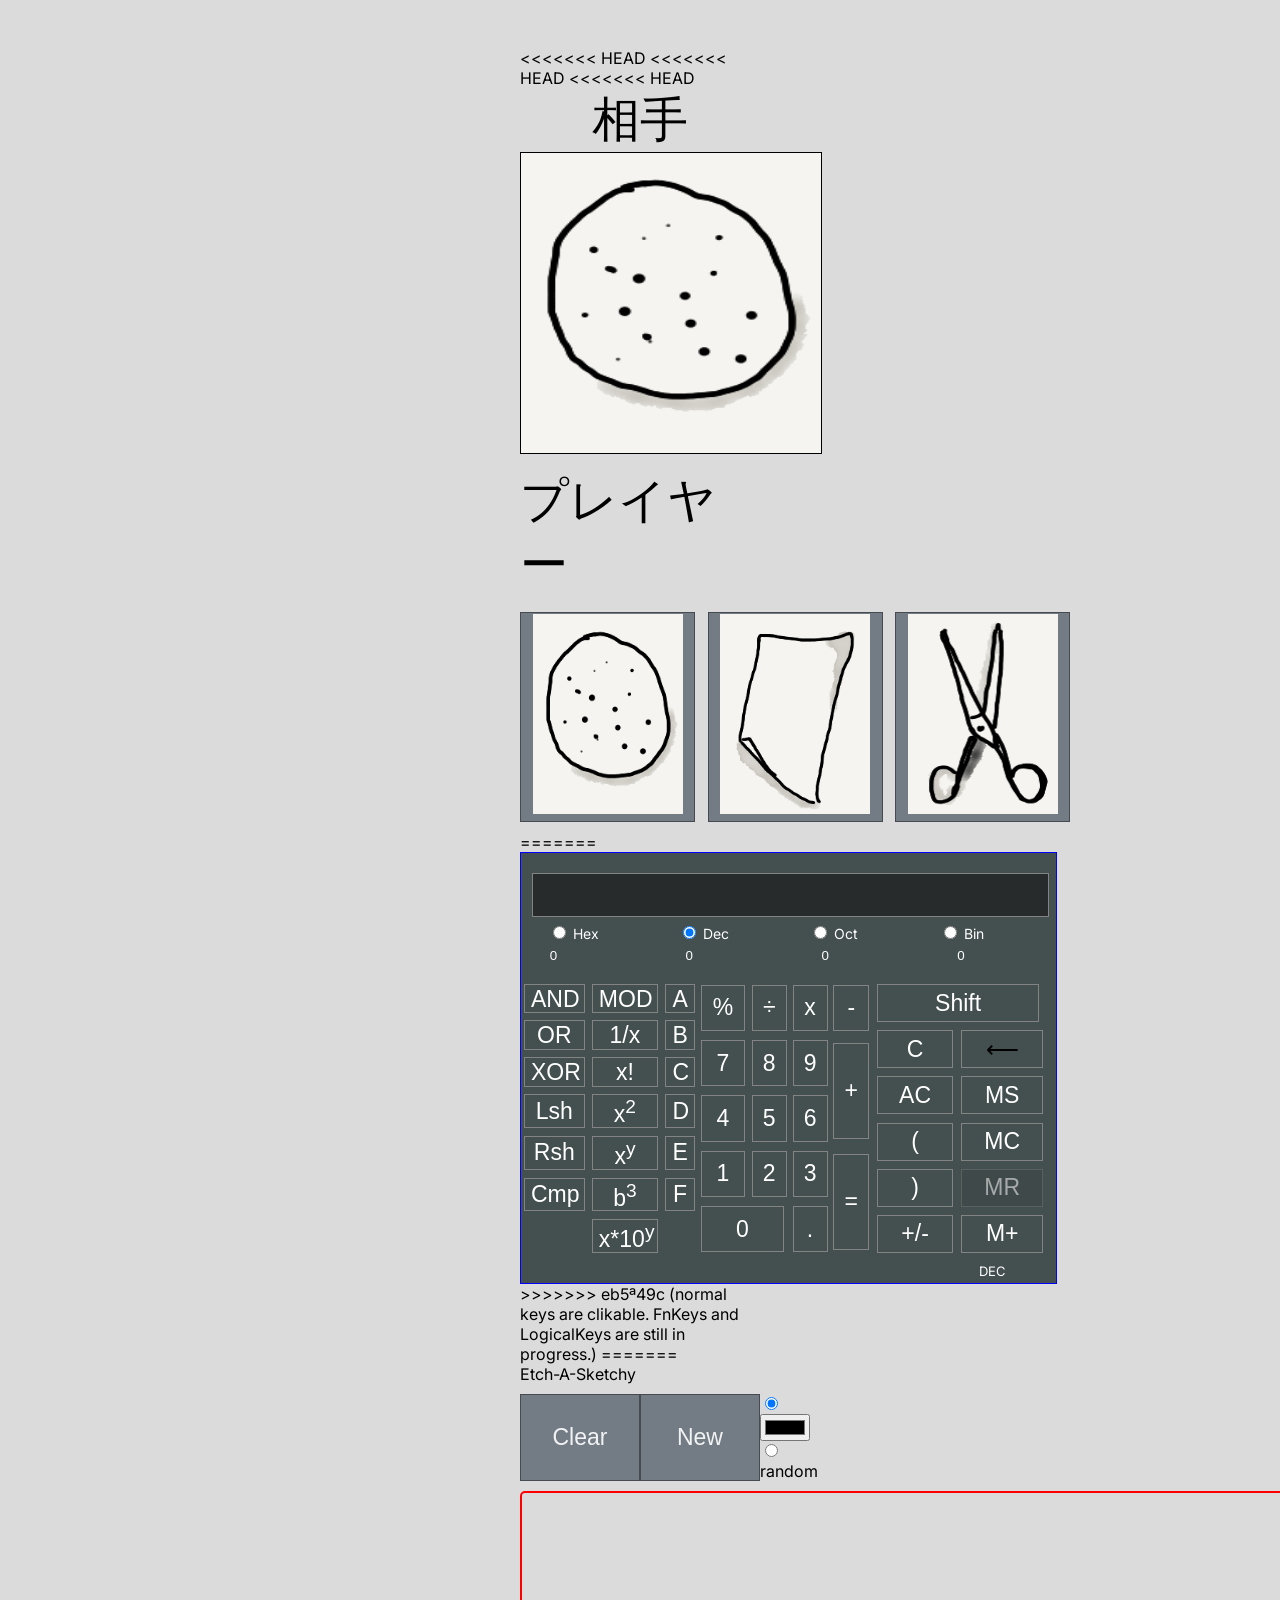
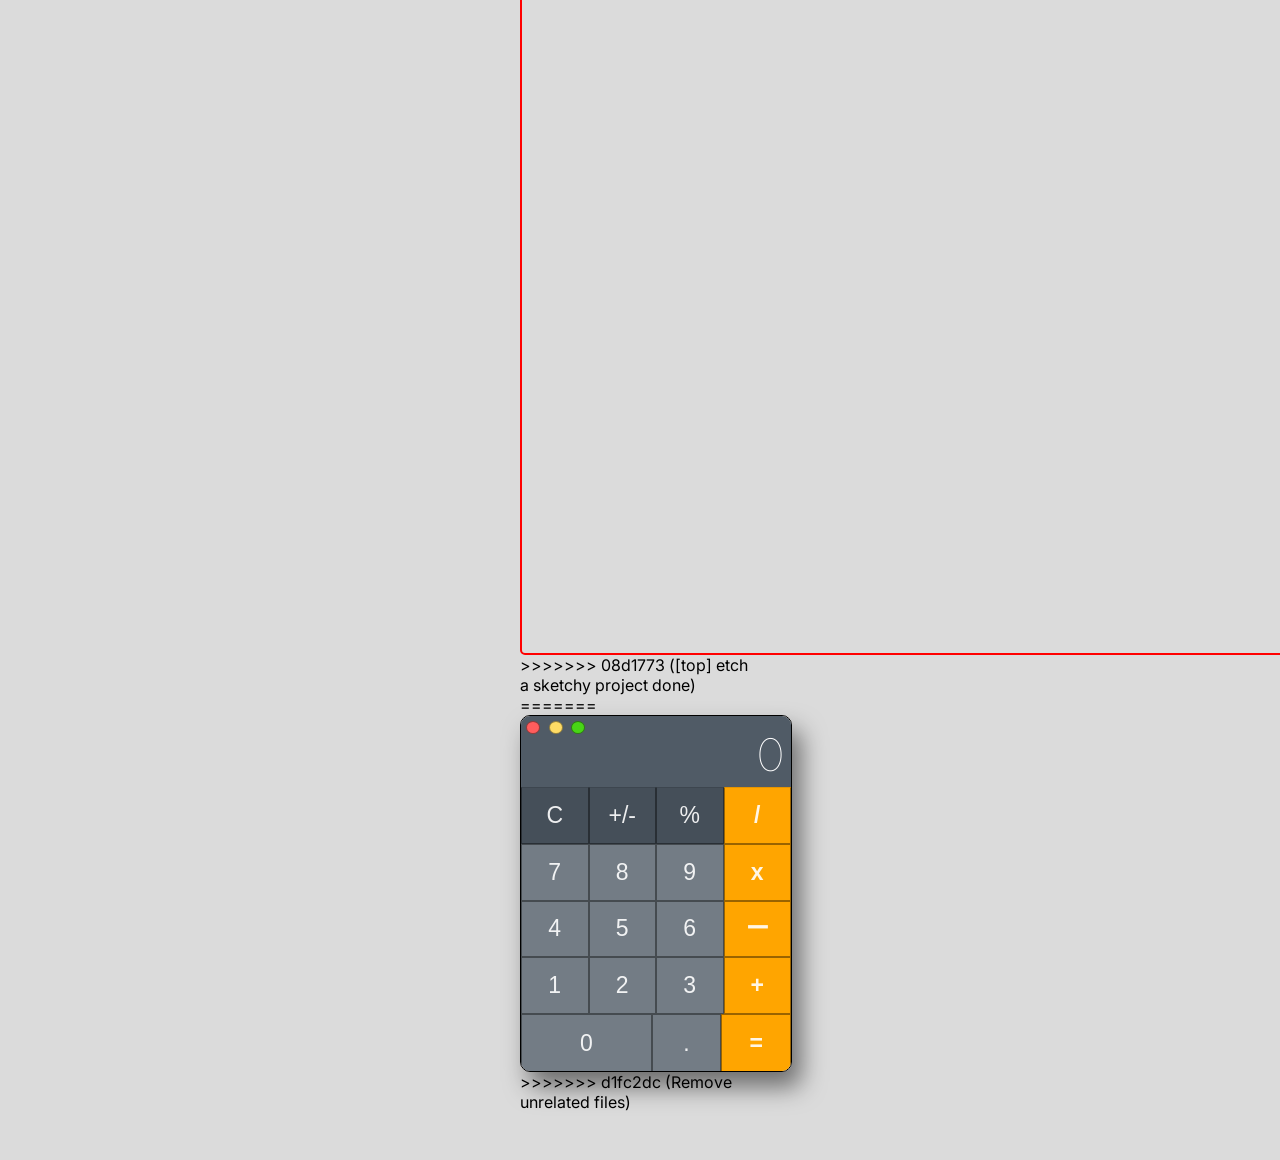
<file: src/index.html>
<!DOCTYPE html>
<html lang="en">
<<<<<<< HEAD
	<head>
		<meta charset="UTF-8">
<<<<<<< HEAD
<<<<<<< HEAD
		<link rel="stylesheet"  href="../style/style.css">
		<link href="https://fonts.googleapis.com/css2?family=Noto+Serif+JP:wght@900&display=swap" rel="stylesheet">
		<title>じゃんけんぽん</title>
	</head>
	<body>
		<div id="game-screen">
			<span>相手</span>
			<div id="computer-selection">
				<img src="../assets/rock.png" alt="computer choice">
			</div>
			<span>プレイヤー</span>
			<div id="player-selection">
				<button id="btn-rock" value="rock" onclick="playRound(this.value)">
					<img src="../assets/rock.png" alt="rock">
				</button>
				<button id="btn-paper" value="paper" onclick="playRound(this.value)">
					<img src="../assets/paper.png" alt="paper">
				</button>
				<button id="btn-scissor" value="scissor" onclick="playRound(this.value)">
					<img src="../assets/scissor.png" alt="scissor">
				</button>
			</div>
		</div>
		<div id="result">
			<span class="result-final"></span>
		</div>
=======
		<link rel="stylesheet" href="../style/style.css">
		<title>Calculator</title>
	</head>
	<body>
		<div id="calc-body">
			<div id="display">
				<input type="text" value="" name="display">
			</div>
			<div id="keys">
				<div id="base-option">
					<div class="base-radio">
						<span>
						<input type="radio" name="base" value="hex"> 
						<label for="hex">Hex</label>
						</span>
						<span>
						<input type="radio" name="base" value="dec" checked>
						<label for="dec">Dec</label>
						</span>
						<span>
						<input type="radio" name="base" value="oct">
						<label for="oct">Oct</label>
						</span>
						<span>
						<input type="radio" name="base" value="bin">
						<label for="bin">Bin</label>
						</span>
					</div>
					<div class="base-value">
						<input type="text" value="0" name="hex-value" disabled>
						<input type="text" value="0" name="dec-value" disabled>
						<input type="text" value="0" name="oct-value" disabled>
						<input type="text" value="0" name="bin-value" disabled>
					</div>
				</div>
				<div id="keypads">
					<div id="logical-keys">
						<table>
							<tr>
								<td><button id="btn-and">AND</button></td>
								<td><button id="btn-mod">MOD</button></td>
								<td><button id="btn-A">A</button></td>
							</tr>
							<tr>
								<td><button id="btn-or">OR</button></td>
								<td><button id="btn-one-over-x">1/x</button></td>
								<td><button id="btn-B">B</button></td>
							</tr>
							<tr>
								<td><button id="btn-xor">XOR</button></td>
								<td><button id="btn-fact">x!</button></td>
								<td><button id="btn-C">C</button></td>
							</tr>
							<tr>
								<td><button id="btn-Lshift">Lsh</button></td>
								<td><button id="btn-square">x<sup>2</sup></button></td>
								<td><button id="btn-D">D</button></td>
							</tr>
							<tr>
								<td><button id="btn-Rshift">Rsh</button></td>
								<td><button id="btn-xtoy">x<sup>y</sup></button></td>
								<td><button id="btn-E">E</button></td>
							</tr>
							<tr>
								<td><button id="btn-cmp">Cmp</button></td>
								<td><button id="btn-cube">b<sup>3</sup></button></td>
								<td><button id="btn-F">F</button></td>
							</tr>
							<tr>
								<td></td>
								<td><button id="btn-xto10y">x*10<sup>y</sup></button></td>
								<td></td>
							</tr>
						</table>
					</div>
					<div id="normal-keys">
						<table>
							<tr>
								<td><button id="btn-mod" value="%">%</button></td>
								<td><button id="btn-div" value="/">÷</button></td>
								<td><button id="btn-mult" value="*">x</button></td>
								<td><button id="btn-subt" value="-">-</button></td>
							</tr>
							<tr>
								<td><button id="btn-7" value="7">7</button></td>
								<td><button id="btn-8" value="8">8</button></td>
								<td><button id="btn-9" value="9">9</button></td>
								<td rowspan="2" height="20px"><button id="btn-plus" value="+">+</button></td>
							</tr>
							<tr>
								<td><button id="btn-4" value="4">4</button></td>
								<td><button id="btn-5" value="5">5</button></td>
								<td><button id="btn-6" value="6">6</button></td>
							</tr>
							<tr>
								<td><button id="btn-1" value="1">1</button></td>
								<td><button id="btn-2" value="2">2</button></td>
								<td><button id="btn-3" value="3">3</button></td>
								<td rowspan='2' height="20px"><button id="btn-eq" value="=">=</button></td>
							</tr>
							<tr>
								<td colspan='2'><button id="btn-0" value="0">0</button></td>
								<td><button id="btn-dot" value=".">.</button></td>
							</tr>
						</table>
					</div>
					<div id="fn-keys">
						<table>
							<tr>
								<td colspan="2"><button id="btn-shift">Shift</button></td>
							</tr>
							<tr>
								<td><button id="btn-clear" value="C">C</button></td>
								<td><button id="btn-backspace" style="color: black" value="backspace">⟵</button></td>
							</tr>
							<tr>
								<td><button id="btn-ac" value="AC">AC</button></td>
								<td><button id="btn-ms" value="MS">MS</button></td>
							</tr>
							<tr>
								<td><button id="btn-open-p" value="(">(</button></td>
								<td><button id="btn-mc" value="MC">MC</button></td>
							</tr>
							<tr>
								<td><button id="btn-close-p" value=")">)</button></td>
								<td><button id="btn-mr" value="MR" disabled>MR</button></td>
							</tr>
							<tr>
								<td><button id="btn-plus-minus" value="+-">+/-</button></td>
								<td><button id="btn-mplus" value="M+">M+</button></td>
							</tr>
						</table>
						<div class="current-type">DEC</div>
					</div>
				</div>
			</div>
		</div>
>>>>>>> eb5a49c (normal keys are clikable. FnKeys and LogicalKeys are still in progress.)
=======
		<link rel="stylesheet" href="../style/style.css">
		<title>Etch-A-Sketchy</title>
	</head>
	<body>
		<header>Etch-A-Sketchy</header>
		<main>
			<div class="option">
				<button id="btn-clear">Clear</button>
				<button id="btn-new">New</button>
				<div class="color">
					<input type="radio" name="color" value="pencil-color" checked> 
					<label for="pencil-color"><input id="pencil-color" type="color"></label>
					<input type="radio" name="color" value="random">
					<label for="random">random</label>
				</div>
			</div>
			<div class="container"></div>
		</main>
>>>>>>> 08d1773 ([top] etch a sketchy project done)
	</body>
	<script src="../js/logic.js"></script>
</html>
=======
<head>
    <meta charset="UTF-8">
    <meta name="viewport" content="width=device-width, initial-scale=1.0">
    <link href="https://fonts.googleapis.com/css2?family=Inter:wght@200&display=swap" rel="stylesheet">
    <link rel="stylesheet" href="../style/style.css">
    <title>Calculator</title>
</head>
<body>
    <div id="app">
        <div id="light">
            <button id="quit"></button>
            <button id="minimize"></button>
            <button id="expand"></button>
        </div>
        <div id="result-panel">
            <div id="expr">0</div>
        </div>
        <div id="button-panel">
            <div id="first-row" class="buttons">
                <button value="C" focus>C</button>
                <button value="sign">+/-</button>
                <button value="%">%</button>
                <button value="/"class="op">/</button>
            </div>
            <div id="second-row" class="buttons">
                <button value="7">7</button>
                <button value="8">8</button>
                <button value="9">9</button>
                <button value="*" class="op">x</button>
            </div>
            <div id="third-row" class="buttons">
                <button value="4">4</button>
                <button value="5">5</button>
                <button value="6">6</button>
                <button value="-" class="op">ー</button>
            </div>
            <div id="fourth-row" class="buttons">
                <button value="1">1</button>
                <button value="2">2</button>
                <button value="3">3</button>
                <button value="+" class="op">+</button>
            </div>
            <div id="fifth-row" class="buttons">
                <button value="0">0</button>
                <button value=".">.</button>
                <button value="=" class="op">=</button>
            </div>
        </div>
    </div>
</body>
<script src="../js/main.js"></script>
</html>
>>>>>>> d1fc2dc (Remove unrelated files)
</file>
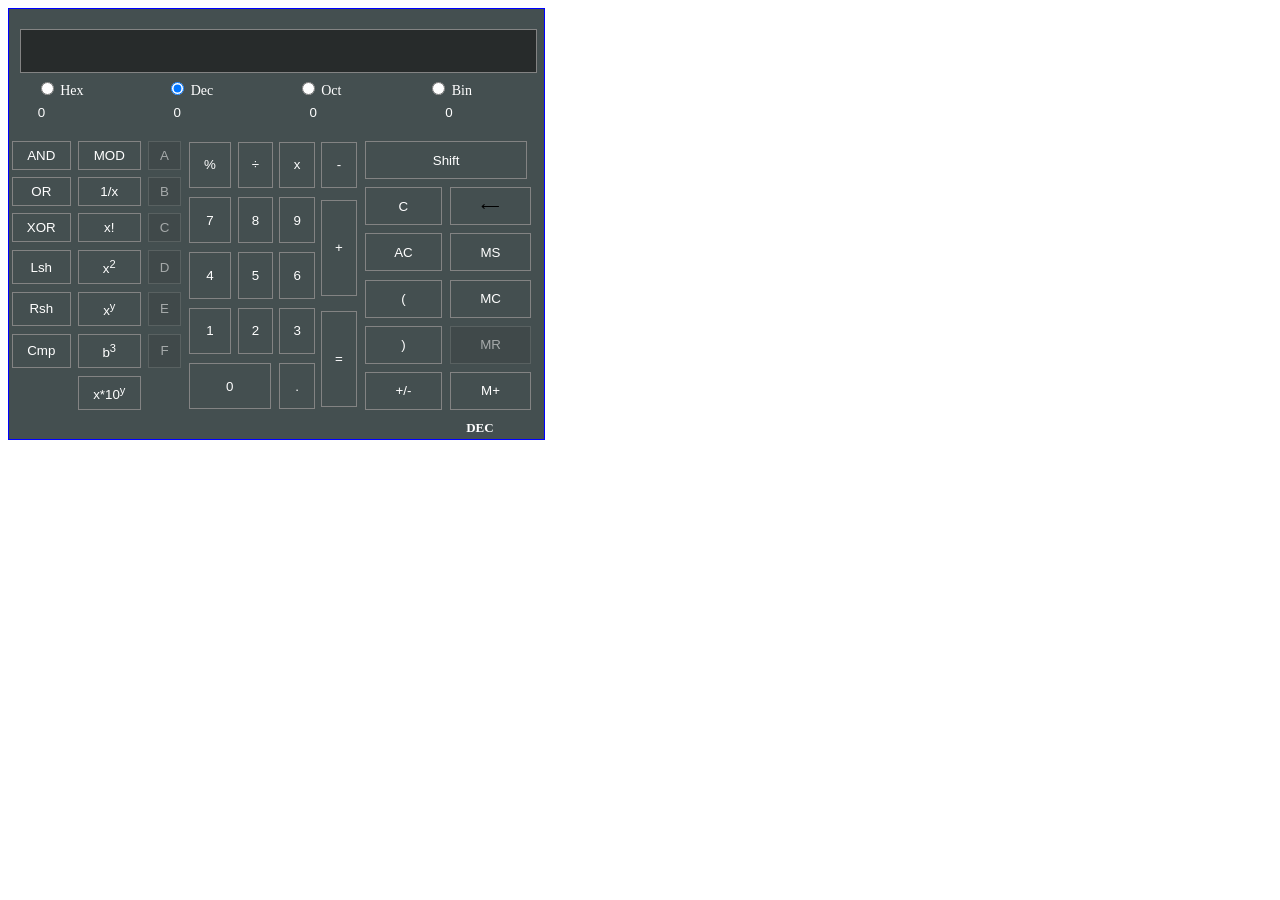
<file: 02_calculator/src/index.html>
<!DOCTYPE html>
<html lang="en">
	<head>
		<meta charset="UTF-8">
		<link rel="stylesheet" href="../style/style.css">
		<title>Calculator</title>
	</head>
	<body>
		<div id="calc-body">
			<div id="display">
				<input type="text" value="" name="display">
			</div>
			<div id="keys">
				<div id="base-option">
					<div class="base-radio">
						<span>
						<input type="radio" name="base" value="hex"> 
						<label for="hex">Hex</label>
						</span>
						<span>
						<input type="radio" name="base" value="dec" checked>
						<label for="dec">Dec</label>
						</span>
						<span>
						<input type="radio" name="base" value="oct">
						<label for="oct">Oct</label>
						</span>
						<span>
						<input type="radio" name="base" value="bin">
						<label for="bin">Bin</label>
						</span>
					</div>
					<div class="base-value">
						<input type="text" value="0" name="hex-value" disabled>
						<input type="text" value="0" name="dec-value" disabled>
						<input type="text" value="0" name="oct-value" disabled>
						<input type="text" value="0" name="bin-value" disabled>
					</div>
				</div>
				<div id="keypads">
					<div id="logical-keys">
						<table>
							<tr>
								<td><button id="btn-and">AND</button></td>
								<td><button id="btn-mod">MOD</button></td>
								<td><button id="btn-A">A</button></td>
							</tr>
							<tr>
								<td><button id="btn-or">OR</button></td>
								<td><button id="btn-one-over-x">1/x</button></td>
								<td><button id="btn-B">B</button></td>
							</tr>
							<tr>
								<td><button id="btn-xor">XOR</button></td>
								<td><button id="btn-fact">x!</button></td>
								<td><button id="btn-C">C</button></td>
							</tr>
							<tr>
								<td><button id="btn-Lshift">Lsh</button></td>
								<td><button id="btn-square">x<sup>2</sup></button></td>
								<td><button id="btn-D">D</button></td>
							</tr>
							<tr>
								<td><button id="btn-Rshift">Rsh</button></td>
								<td><button id="btn-xtoy">x<sup>y</sup></button></td>
								<td><button id="btn-E">E</button></td>
							</tr>
							<tr>
								<td><button id="btn-cmp">Cmp</button></td>
								<td><button id="btn-cube">b<sup>3</sup></button></td>
								<td><button id="btn-F">F</button></td>
							</tr>
							<tr>
								<td></td>
								<td><button id="btn-xto10y">x*10<sup>y</sup></button></td>
								<td></td>
							</tr>
						</table>
					</div>
					<div id="normal-keys">
						<table>
							<tr>
								<td><button id="btn-mod" value="%">%</button></td>
								<td><button id="btn-div" value="/">÷</button></td>
								<td><button id="btn-mult" value="*">x</button></td>
								<td><button id="btn-subt" value="-">-</button></td>
							</tr>
							<tr>
								<td><button id="btn-7" value="7">7</button></td>
								<td><button id="btn-8" value="8">8</button></td>
								<td><button id="btn-9" value="9">9</button></td>
								<td rowspan="2" height="20px"><button id="btn-plus" value="+">+</button></td>
							</tr>
							<tr>
								<td><button id="btn-4" value="4">4</button></td>
								<td><button id="btn-5" value="5">5</button></td>
								<td><button id="btn-6" value="6">6</button></td>
							</tr>
							<tr>
								<td><button id="btn-1" value="1">1</button></td>
								<td><button id="btn-2" value="2">2</button></td>
								<td><button id="btn-3" value="3">3</button></td>
								<td rowspan='2' height="20px"><button id="btn-eq" value="=">=</button></td>
							</tr>
							<tr>
								<td colspan='2'><button id="btn-0" value="0">0</button></td>
								<td><button id="btn-dot" value=".">.</button></td>
							</tr>
						</table>
					</div>
					<div id="fn-keys">
						<table>
							<tr>
								<td colspan="2"><button id="btn-shift">Shift</button></td>
							</tr>
							<tr>
								<td><button id="btn-clear" value="C">C</button></td>
								<td><button id="btn-backspace" style="color: black" value="backspace">⟵</button></td>
							</tr>
							<tr>
								<td><button id="btn-ac" value="AC">AC</button></td>
								<td><button id="btn-ms" value="MS">MS</button></td>
							</tr>
							<tr>
								<td><button id="btn-open-p" value="(">(</button></td>
								<td><button id="btn-mc" value="MC">MC</button></td>
							</tr>
							<tr>
								<td><button id="btn-close-p" value=")">)</button></td>
								<td><button id="btn-mr" value="MR" disabled>MR</button></td>
							</tr>
							<tr>
								<td><button id="btn-plus-minus" value="+-">+/-</button></td>
								<td><button id="btn-mplus" value="M+">M+</button></td>
							</tr>
						</table>
						<div class="current-type">DEC</div>
					</div>
				</div>
			</div>
		</div>
	</body>
	<script src="../js/logic.js"></script>
</html>
</file>
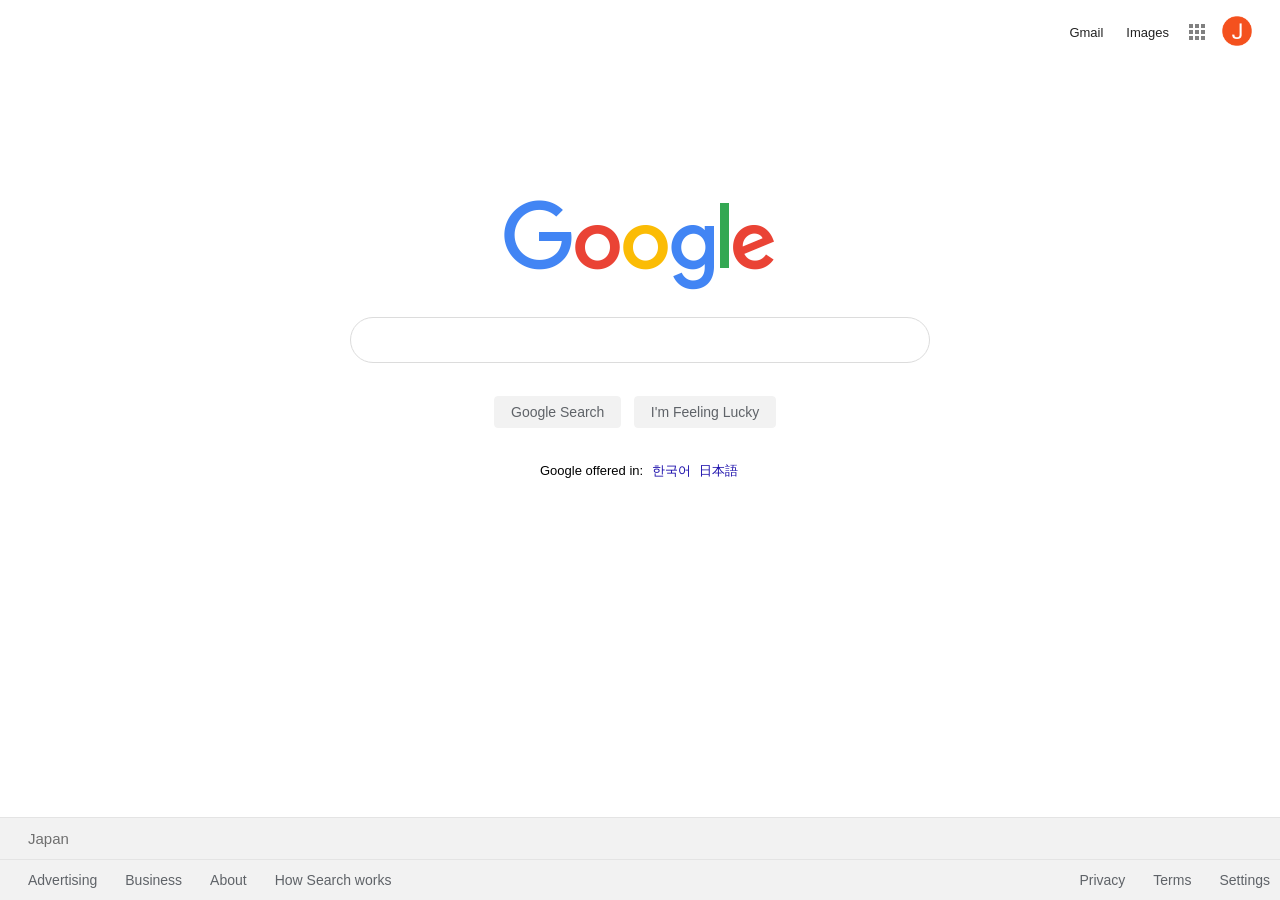
<file: easy/src/index.html>
<!DOCTYPE html>
<html lang="en">
	<head>
		<meta charset="UTF-8">
		<link rel="stylesheet"  href="../style/style.css">
		<link rel="stylesheet"  href="../style/reset.css">
		<title></title>
	</head>
	<body>
		<header class="header">
			<div class="menu">
				<a href="#"><div>Gmail</div></a>
				<a href="#"><div>Images</div></a>
				<a href="#"><div class="icon-google-apps"></div></a>
				<a href="#"><div><img src="../assets/user-profile.png" width="40px" height="40px" alt="user profile image"></div></a>
			</div>
		</header>

		<main>
			<div>
				<div class="logo">
					<img src="../assets/google-logo.png" alt="Google logo">
				</div>
				<div class="search-bar">
					<!--				<img class="search-icon" width="15px" height="20px">-->
					<input type="text">
				</div>
				<div class="search-buttons">
					<input type="button" value="Google Search">
					<a href="https://www.google.com/doodles/"><input type="button" value="I'm Feeling Lucky"></a>
				</div>
				<div class="lang-choice">
					Google offered in: <a href="#">한국어</a> <a href="#">日本語</a>
				</div>
			</div>
		</main>

		<footer>
			<div>
				Japan
			</div>
			<div style="border-top: 1px solid #e4e4e4;">
				<div class="footer-left">
					<div><a href="https://ads.google.com/intl/en_jp/home/?subid=ww-ww-et-g-awa-a-g_hpafoot1_1!o2&utm_source=google.com&utm_medium=referral&utm_campaign=google_hpafooter&fg=1">Advertising</a></div>
					<div><a href="https://www.google.com/services/?subid=ww-ww-et-g-awa-a-g_hpbfoot1_1!o2&utm_source=google.com&utm_medium=referral&utm_campaign=google_hpbfooter&fg=1">Business</a></div>
					<div><a href="https://about.google/?utm_source=google-JP&utm_medium=referral&utm_campaign=hp-footer&fg=1">About</a></div>
					<div><a href="https://www.google.com/search/howsearchworks/?fg=1">How Search works</a></div>
				</div>
				<div class="footer-right">
					<div><a href="https://policies.google.com/privacy?fg=1">Privacy</a></div>
					<div><a href="https://policies.google.com/terms?fg=1">Terms</a></div>
					<div><a href="https://www.google.com/preferences?hl=en">Settings</a></div>
				</div>
			</div>
		</footer>
	</body>
</html>
</file>
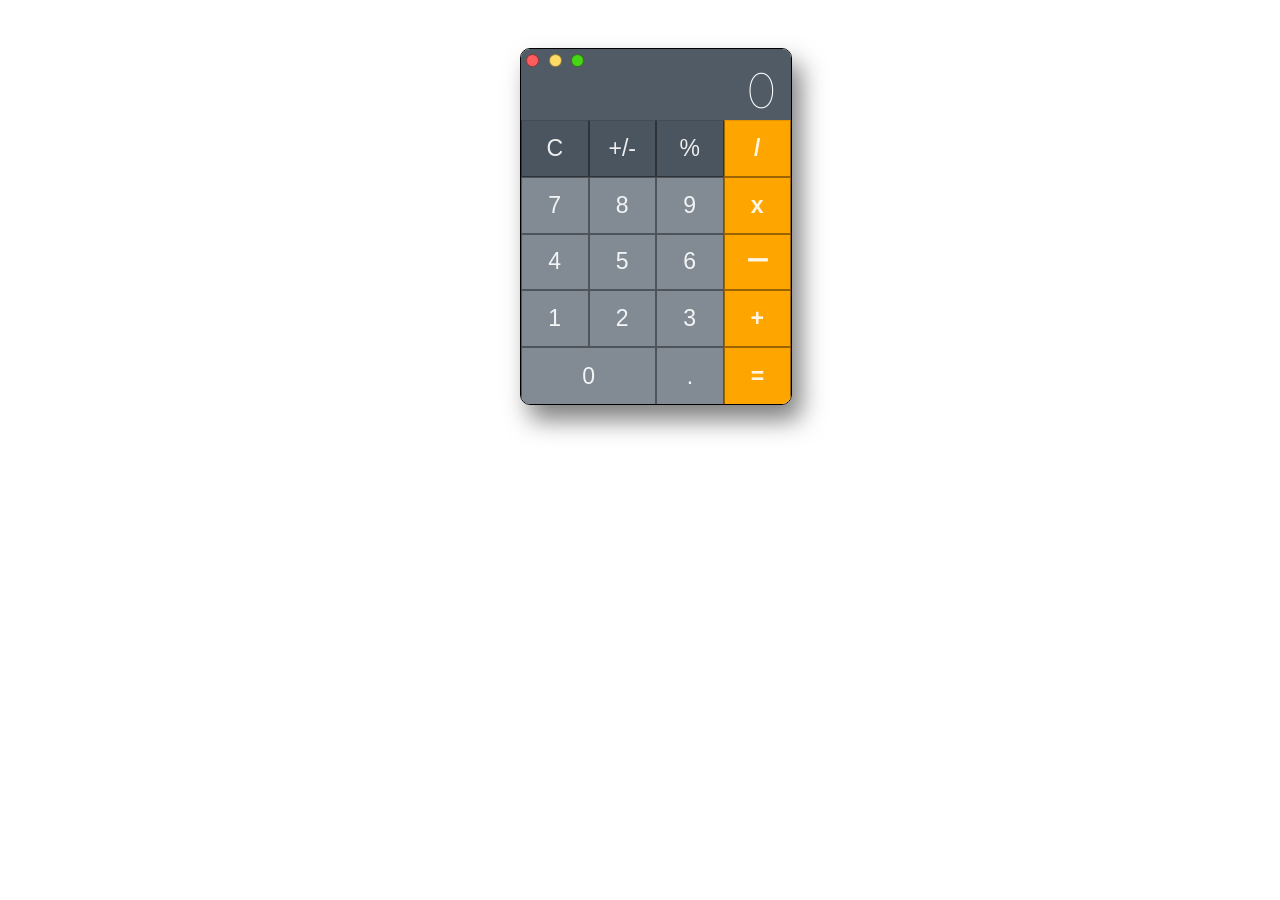
<file: 03_calculator/simple/src/index.html>
<!DOCTYPE html>
<html lang="en">
<head>
    <meta charset="UTF-8">
    <meta name="viewport" content="width=device-width, initial-scale=1.0">
    <link href="https://fonts.googleapis.com/css2?family=Inter:wght@200&display=swap" rel="stylesheet">
    <link rel="stylesheet" href="../style/style.css">
    <title>Calculator</title>
</head>
<body>
    <div id="app">
        <div id="light">
            <button id="quit"></button>
            <button id="minimize"></button>
            <button id="expand"></button>
        </div>
        <div id="result-panel">
            <span id="expr">0</span>
        </div>
        <div id="button-panel">
            <div id="first-row" class="buttons">
                <button value="clear">C</button>
                <button value="sign">+/-</button>
                <button value="%">%</button>
                <button value="/"class="op">/</button>
            </div>
            <div id="second-row" class="buttons">
                <button value="7">7</button>
                <button value="8">8</button>
                <button value="9">9</button>
                <button value="*" class="op">x</button>
            </div>
            <div id="third-row" class="buttons">
                <button value="4">4</button>
                <button value="5">5</button>
                <button value="6">6</button>
                <button value="-" class="op">ー</button>
            </div>
            <div id="fourth-row" class="buttons">
                <button value="1">1</button>
                <button value="2">2</button>
                <button value="3">3</button>
                <button value="+" class="op">+</button>
            </div>
            <div id="fifth-row" class="buttons">
                <button value="0">0</button>
                <button value=".">.</button>
                <button value="equal" class="op">=</button>
            </div>
        </div>
    </div>
</body>
<script src="../js/main.js"></script>
</html>
</file>
<file: style/style.css>
<<<<<<< HEAD
<<<<<<< HEAD
body {
<<<<<<< HEAD
	font-family: 'Noto Serif JP', serif;
}

#game-screen {
	flex-direction: column;
}

#game-screen span:nth-child(1) {
	display: block;
	width: 2em;
	font-size: 3em;
	margin: 0 auto;
}

#game-screen span:nth-child(3) {
	display: block;
	width: 5em;
	font-size: 3em;
	margin: 15px auto;
}

#computer-selection {
	border: 1px solid black;
	width: 300px;
	height: 300px;
	margin: 0 auto;
}

#computer-selection img {
	width: 300px;
	height: 300px;
}

div#player-selection {
	display: flex;
	justify-content: space-between;
	width: 550px;
	margin: 0 auto;
}

#player-selection button img {
	width: 150px;
	height: 200px;
}

#player-selection button {
	width: 175px;
}

#result {
	width: 300px;
	margin: 10px auto;
}

.result-final {
	font-size: 1.5em;
	text-align: center;
}

button:disabled,
button[disabled]{
	border: 2px solid #ff00009e;
	background-color: #ff00009e;
=======
	font-weight: bold;
}
#calc-body {
	border: 1px solid blue;
	width: 535px;
	height: 430px;

	background-color: #444f50;
}

#display {
	width: 96%;
	height: 40px;
	margin: 0 auto;
	margin-top: 20px;
	margin-bottom: 10px;
}

#display input {
	width: 98%;
	height: 40px;
	margin: 0 auto;
	text-align: right;
	border: 0.5px solid #838383;
	padding-right: 10px;

	color: white;
	background-color: #272b2b;
	font-size: 16px;
}

#base-option {
	display: flex;
	flex-direction: column;
	width: 90%;
	margin: 0 auto;
	font-size: 14px;
	color: white;
	font-weight: normal;
}

div.base-radio {
	display: flex;
	justify-content: space-between;
}

div.base-radio span {
	width: 90px;;
}

div.base-value {
	display: flex;
	justify-content: space-between;
	text-align: left;
	padding-top: 5px;
	margin-bottom: -5px;
}

div.base-value input {
	width: 70px;
	border: none;
	background-color: #444f50;
	color: white;
}

#keypads {
	display: flex;
	margin-top: 5px;
}

#logical-keys,
#normal-keys,
#fn-keys {
	height: 310px;
	width: 33%;
}

#logical-keys table,
#normal-keys table,
#fn-keys table {
	width: 100%;
	height: 90%;
	margin-top: 15px;
}

#logical-keys button, 
#normal-keys button,
#fn-keys button {
	width: 95%;
	height: 90%;

	background-color: #444f50;
	color: white;
	border: 1px solid #838383;
}

div.current-type {
	float: right;
	color: white;
	margin: 5px 45px 20px 0;
	font-size: 13px;
}

#logical-keys button:hover,
#normal-keys button:hover,
#fn-keys button:hover {
	border: 1px solid #7bceff;
}

#logical-keys button:active,
#normal-keys button:active,
#fn-keys button:active {
	background-color: rgb(255,255,255,0.3);
>>>>>>> eb5a49c (normal keys are clikable. FnKeys and LogicalKeys are still in progress.)
}


#logical-keys button:disabled,
#normal-keys button:disabled,
#fn-keys button:disabled {
	background-color: #15000012;
	border: 1px solid #ffffff21;
	color: #ffffff87;
}
=======
header {
	width: 500px;
	text-align: center;
	margin: 15px auto;
	font-size: 2em;
	font-weight: bold;
}

div.container {
	display: flex;
	flex-direction: column;
	width: 800px;
	height: 760px;
	margin: 0 auto;
	border: 2px solid red;
	border-radius: 5px;
}

div.horizontal {
	display: flex;
	height: 100%;
}

div.vertical {
	display: flex;
	border: 0.5px solid #00000080;
	width: 100%;
}

div.option {
	display: flex;
	justify-content: space-between;
	width: 300px;
	margin: 10px auto;
}
>>>>>>> 08d1773 ([top] etch a sketchy project done)
=======
* {
    margin: 0;
    padding: 0;
}

body {
    width: 240px;
    margin: 3em auto;
    font-variant-numeric: ordinal;
    font-family: 'Inter', sans-serif;
    background-color: rgb(219, 219, 219);
}

#app {
    width: 270px;
    height: 355px;
    border: 0.7px solid rgba(0,0,0,1);
    border-radius: 10px;
    overflow: hidden;
    box-shadow: 9px 15px 25px rgba(0,0,0,0.5);
}

#app #light {
    display: flex;
}

#app #light #quit {
    border-radius: 50%;
    position: absolute;
    margin: 5px;
    width: 13px;
    height: 13px;
    background-color: rgba(255, 93, 93, 1.0);
}

#app #light #quit:active{
    background-color: rgba(255, 176, 176, 1.0);
}

#app #light #minimize {
    border-radius: 50%;
    position: absolute;
    margin: 5px 0 5px 28px;
    width: 13px;
    height: 13px;
    background-color: rgba(255, 220, 101, 1.0);
}

#app #light #minimize:active {
    background-color: rgb(255, 249, 203);
}

#app #light #expand {
    border-radius: 50%;
    position: absolute;
    margin: 5px 0 5px 50px;
    width: 13px;
    height: 13px;
    background-color: rgba(72, 213, 22, 1.0);
}

#app #light #expand:active {
    background-color: rgb(161, 255, 126);
}

#app #result-panel {
    display: table;
    color: white;
    height: 20%;
    background-color: rgba(80, 91, 102, 1.0);
}

#app #result-panel #expr {
    display: table-cell;
    vertical-align: bottom;
    text-align: right;
    width: 260px;

    font-size: 45px;
    padding-right: 10px;
    padding-bottom: 5px;
    font-weight: 100;
    letter-spacing: -2px;
}

#app #button-panel {
    height: 80%;
    display: flex;
    flex-direction: column;
    justify-content: space-evenly;
}

#button-panel .buttons {
    display: flex;
    justify-content: space-evenly;
    width: 100%;
    height: 100%;
}

button {
    font-size: 23px;
    width: 100%;

    border: 0.2px solid rgba(0, 0, 0, 0.4);
    color: rgba(255,255,255,0.9);
    background-color: rgba(48, 63, 78, 0.60);
}

button:active {
    background-color: rgba(48, 63, 78, 0.30);
}

button.op:active {
    background-color: rgb(214, 139, 0);
}

#button-panel #first-row {
    background-color: rgba(26, 31, 36, 0.6);
}

#button-panel #first-row button {
    border-top: 1px solid rgba(0, 0, 0, 0.1)
}

button.op {
    background-color: rgba(255, 165, 0, 1.0);
    font-weight: bold;
}

#button-panel div:last-child button:first-child {
    padding: 0 45px;
}

#button-panel div:last-child button {
    border-bottom: none;
}
>>>>>>> d1fc2dc (Remove unrelated files)
</file>
<file: 02_calculator/style/style.css>
body {
	font-weight: bold;
}
#calc-body {
	border: 1px solid blue;
	width: 535px;
	height: 430px;

	background-color: #444f50;
}

#display {
	width: 96%;
	height: 40px;
	margin: 0 auto;
	margin-top: 20px;
	margin-bottom: 10px;
}

#display input {
	width: 98%;
	height: 40px;
	margin: 0 auto;
	text-align: right;
	border: 0.5px solid #838383;
	padding-right: 10px;

	color: white;
	background-color: #272b2b;
	font-size: 16px;
}

#base-option {
	display: flex;
	flex-direction: column;
	width: 90%;
	margin: 0 auto;
	font-size: 14px;
	color: white;
	font-weight: normal;
}

div.base-radio {
	display: flex;
	justify-content: space-between;
}

div.base-radio span {
	width: 90px;;
}

div.base-value {
	display: flex;
	justify-content: space-between;
	text-align: left;
	padding-top: 5px;
	margin-bottom: -5px;
}

div.base-value input {
	width: 70px;
	border: none;
	background-color: #444f50;
	color: white;
}

#keypads {
	display: flex;
	margin-top: 5px;
}

#logical-keys,
#normal-keys,
#fn-keys {
	height: 310px;
	width: 33%;
}

#logical-keys table,
#normal-keys table,
#fn-keys table {
	width: 100%;
	height: 90%;
	margin-top: 15px;
}

#logical-keys button, 
#normal-keys button,
#fn-keys button {
	width: 95%;
	height: 90%;

	background-color: #444f50;
	color: white;
	border: 1px solid #838383;
}

div.current-type {
	float: right;
	color: white;
	margin: 5px 45px 20px 0;
	font-size: 13px;
}

#logical-keys button:hover,
#normal-keys button:hover,
#fn-keys button:hover {
	border: 1px solid #7bceff;
}

#logical-keys button:active,
#normal-keys button:active,
#fn-keys button:active {
	background-color: rgb(255,255,255,0.3);
}


#logical-keys button:disabled,
#normal-keys button:disabled,
#fn-keys button:disabled {
	background-color: #15000012;
	border: 1px solid #ffffff21;
	color: #ffffff87;
}
</file>
<file: easy/style/style.css>
:root {
	--search-bar-width: 580px;
}

body {
	font-family: arial, sans-serif;
}

/******************************/
/********** HEADER            */
/******************************/
.header {
	font-size: 13px;
	padding-top: 4px;
	padding-right: 23px;
	float: right;
}

.menu {
	display: flex;
}

.menu a {
	color: black;
	text-decoration: none;
	color: rgba(0, 0, 0, 0.87);
}

.menu a:hover {
	text-decoration: underline;
}

.menu > a:nth-child(1), .menu > a:nth-child(2) {
	padding: 22px 13px 0 10px;
}

.menu > a:nth-child(3) {
	padding-top: 11px;
}

.menu > a:nth-child(4) {
	padding-top: 7px;
}

.menu div {
}

/******************************/
/********** MAIN              */
/******************************/
.logo {
	width: 272px;
	margin: 0 auto;
	padding-top: 200px;
}

.search-bar {
	display: flex;
	width: var(--search-bar-width, 580px);
	margin: 22px auto;
}

.search-bar input {
	width: var(--search-bar-width, 580px);
	padding: 14.5px 0;
	border-radius: 30px;
	border: 1px solid #dcdcdc;
	outline: none;
	padding-left: 10px;
}

.search-bar input:hover {
	box-shadow: 0 1px 6px 0 rgba(32, 33, 36, 0.28);
	border-color: rgba(223, 225, 2239, 0);
}

.search-buttons {
	width: 300px;
	margin-top: 10px;
	margin: 0 auto;
}

.search-buttons input {
	margin: 11px 4px;
	padding: 7px 16px;

	background-color: #f2f2f2;
	color: #5f6368;
	border: 1px solid #f2f2f2;
	border-radius: 4px;

	font-size: 14px;
}

.search-buttons input:hover {
	box-shadow: 0 1px 1px rgba(0,0,0,0.1);
	background-color: #f8f8f8;
	border: 1px solid #c6c6c6;
	color: #222;
	cursor: pointer;
}

.lang-choice {
	font-size: 13px;
	width: 200px;
	margin: 25px auto;
}

.lang-choice a {
	text-decoration: none;
	color: #1a0dab;
	padding-left: 5px;
}

.lang-choice a:hover {
	text-decoration: underline;
}

/******************************/
/********** FOOTER            */
/******************************/
footer {
	background-color: #f2f2f2;
	color: rgba(0,0,0,0.54);
	position: fixed;
	left: 0;
	bottom: 0;
	width: 100%;
	font-size: 15px;
}

footer > div:nth-child(1) {
	border-top: 1px solid #e4e4e4;
	padding: 13px 0 13px 28px;
}

footer > div:nth-child(2) {
	font-size: 14px;
	padding: 0 10px 0 0;
}

.footer-left div, .footer-right div {
	padding: 13px 0 13px  28px;
}

footer .footer-left, footer .footer-right {
	color: #5f6368;
	display: flex;
}

footer .footer-left a, footer .footer-right a {
	color: #5f6368;
	text-decoration: none;
}

footer .footer-left a:hover, footer .footer-right a:hover {
	text-decoration: underline;
}

footer .footer-left {
	float: left;
}

footer .footer-right {
	justify-content: flex-end;
}

/******************************/
/********** ICONS             */
/******************************/
.icon-google-apps {
	width: 35px;
	height: 35px;
	background: url("../assets/icons.png") 65px 35px;
	filter: brightness(50%);
}

a div.icon-google-apps:hover {
	background: url("../assets/icons.png") -132px 32px;
}

.search-icon {
	width: 35px;
	height: 40px;
	background: url("../assets/search.webp") -2px 83px;
}
</file>
<file: 03_calculator/simple/style/style.css>
* {
    margin: 0;
    padding: 0;
}

body {
    width: 240px;
    margin: 3em auto;
    font-variant-numeric: ordinal;
    font-family: 'Inter', sans-serif;
}

#app {
    width: 270px;
    height: 355px;
    border: 0.7px solid rgba(0,0,0,1);
    border-radius: 10px;
    overflow: hidden;
    box-shadow: 9px 15px 25px rgba(0,0,0,0.5);
}

#app #light {
    display: flex;
}

#app #light #quit {
    border-radius: 50%;
    position: absolute;
    margin: 5px;
    width: 13px;
    height: 13px;
    background-color: rgba(255, 93, 93, 1.0);
}

#app #light #quit:active{
    background-color: rgba(255, 176, 176, 1.0);
}

#app #light #minimize {
    border-radius: 50%;
    position: absolute;
    margin: 5px 0 5px 28px;
    width: 13px;
    height: 13px;
    background-color: rgba(255, 220, 101, 1.0);
}

#app #light #minimize:active {
    background-color: rgb(255, 249, 203);
}

#app #light #expand {
    border-radius: 50%;
    position: absolute;
    margin: 5px 0 5px 50px;
    width: 13px;
    height: 13px;
    background-color: rgba(72, 213, 22, 1.0);
}

#app #light #expand:active {
    background-color: rgb(161, 255, 126);
}

#app #result-panel {
    color: white;
    height: 20%;
    background-color: rgba(80, 91, 102, 1.0);
}

#app #result-panel #expr {
    font-size: 3em;
    margin: 12px 20px 0 0;
    float: right;
    font-weight: 100;
    letter-spacing: -4px;
}

#app #button-panel {
    height: 80%;
    display: flex;
    flex-direction: column;
    justify-content: space-evenly;
}

#button-panel .buttons {
    display: flex;
    justify-content: space-evenly;
    width: 100%;
    height: 100%;
}

button {
    font-size: 23px;
    width: 100%;

    border: 0.2px solid rgba(0, 0, 0, 0.4);
    color: rgba(255,255,255,0.9);
    background-color: rgba(48, 63, 78, 0.60);
}

button:active {
    background-color: rgba(48, 63, 78, 0.30);
}

button.op:active {
    background-color: rgb(214, 139, 0);
}

#button-panel #first-row {
    background-color: rgba(26, 31, 36, 0.6);
}

#button-panel #first-row button {
    border-top: 1px solid rgba(0, 0, 0, 0.1)
}

button.op {
    background-color: rgba(255, 165, 0, 1.0);
    font-weight: bold;
}

#button-panel div:last-child button:first-child {
    padding: 0 45px;
}

#button-panel div:last-child button {
    border-bottom: none;
}
</file>
